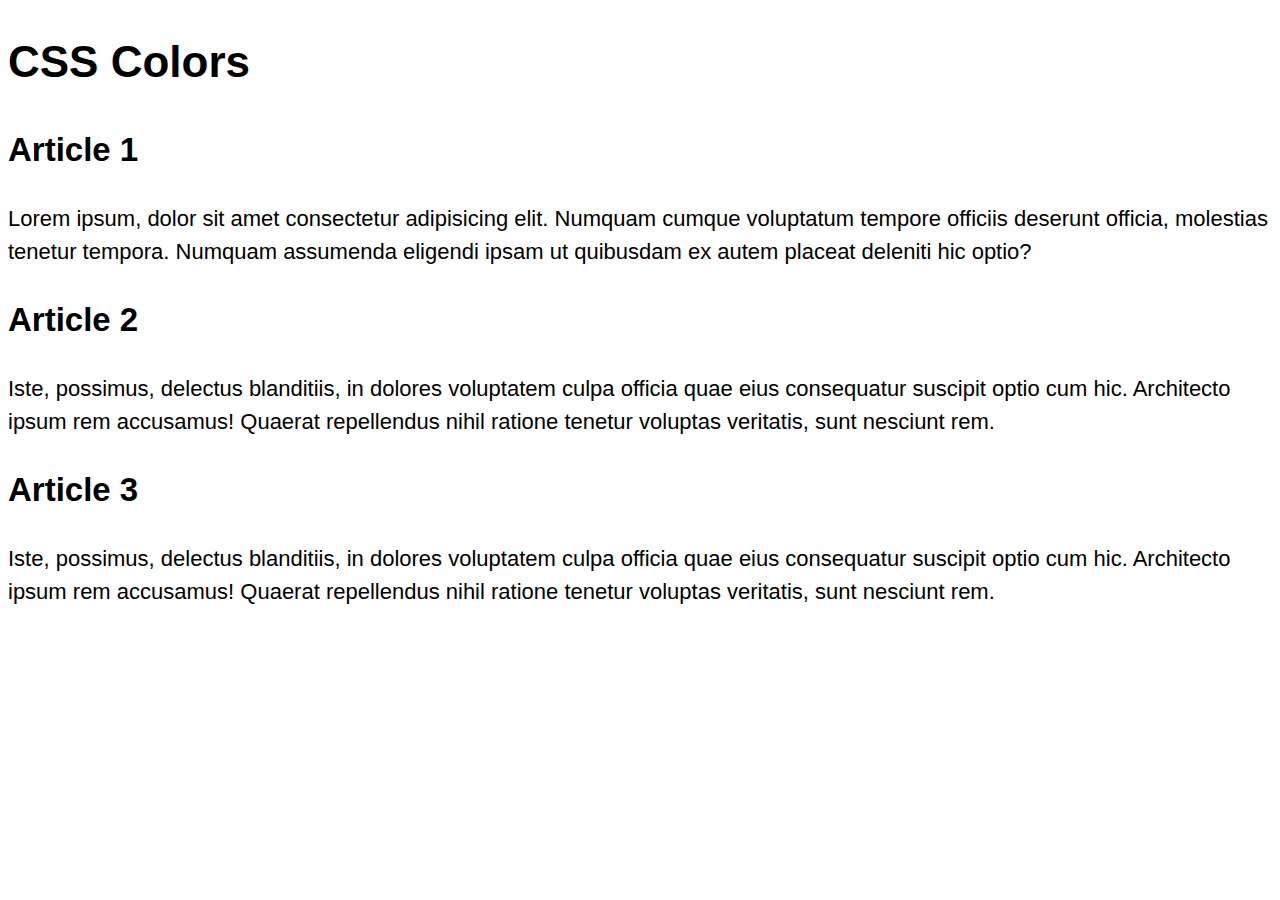
<file: 03_lesson_starter/index.html>
<!DOCTYPE html>
<html lang="en">

<head>
    <meta charset="UTF-8">
    <meta http-equiv="X-UA-Compatible" content="IE=edge">
    <meta name="viewport" content="width=device-width, initial-scale=1.0">
    <title>Document</title>
    <link rel="stylesheet" href="css/style.css">
</head>

<body>
    <header>
        <h1>CSS Colors</h1>
    </header>
    <main>
        <article>
            <h2>Article 1</h2>
            <p class="one">Lorem ipsum, dolor sit amet consectetur adipisicing elit. Numquam cumque voluptatum tempore
                officiis
                deserunt
                officia, molestias tenetur tempora. Numquam assumenda eligendi ipsam ut quibusdam ex autem placeat
                deleniti
                hic optio?</p>
        </article>
        <article>
            <h2>Article 2</h2>
            <p class="two">Iste, possimus, delectus blanditiis, in dolores voluptatem culpa officia quae
                eius
                consequatur
                suscipit optio
                cum hic. Architecto ipsum rem accusamus! Quaerat repellendus <span>nihil</span> ratione tenetur voluptas
                veritatis,
                sunt
                nesciunt rem.</p>
        </article>
        <article>
            <h2>Article 3</h2>
            <p class="three">Iste, possimus, delectus blanditiis, in dolores voluptatem culpa officia quae eius
                consequatur
                suscipit optio
                cum hic. Architecto <span>ipsum</span> rem accusamus! Quaerat repellendus nihil ratione tenetur voluptas
                veritatis,
                sunt
                nesciunt rem.</p>
        </article>
    </main>
</body>

</html>
</file>
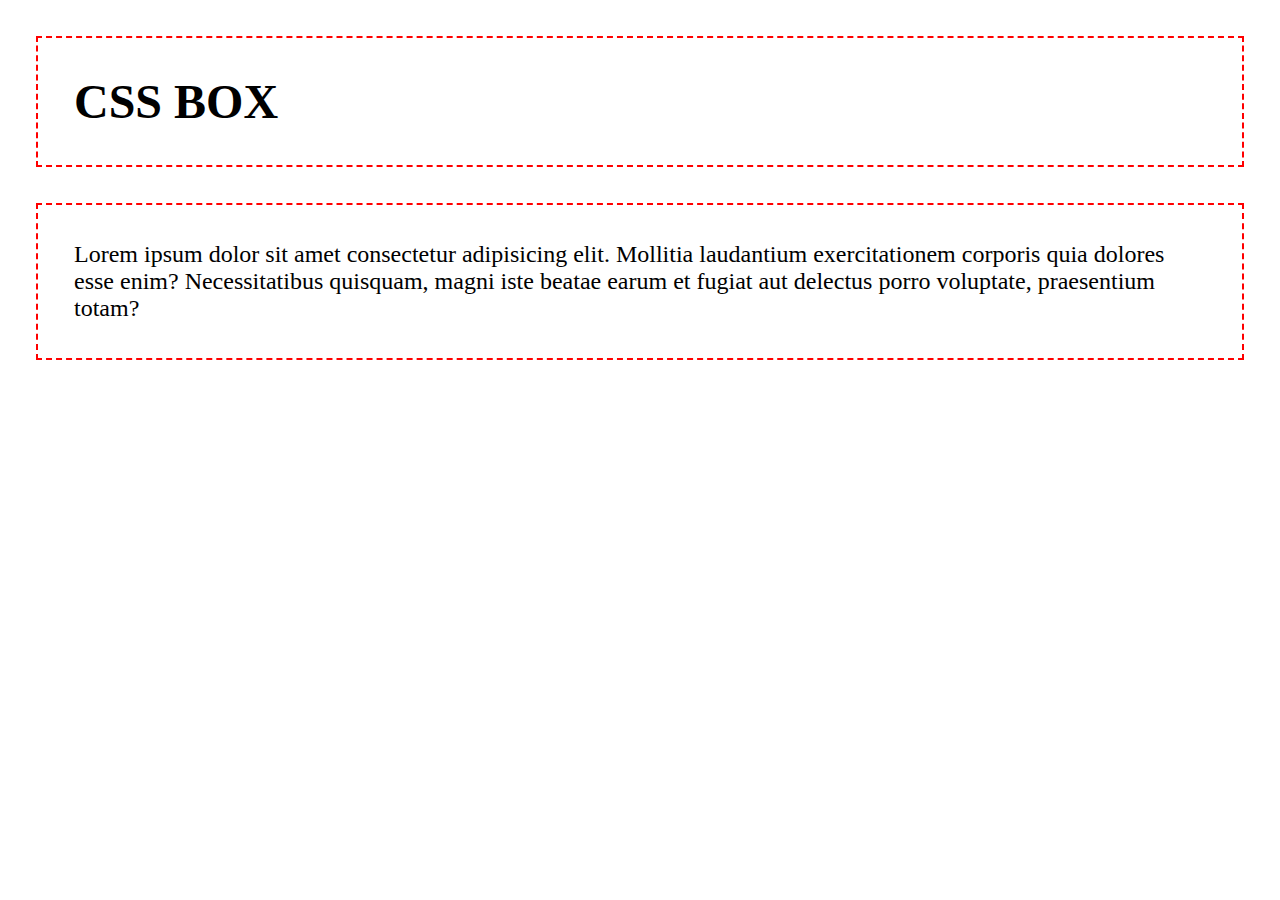
<file: 05_lesson_starter/index.html>
<!DOCTYPE html>
<html lang="en">

<head>
    <meta charset="UTF-8">
    <meta http-equiv="X-UA-Compatible" content="IE=edge">
    <meta name="viewport" content="width=device-width, initial-scale=1.0">
    <title>Document</title>
    <link rel="stylesheet" href="css/style.css">
</head>

<body>
    <header class='container'>
        <h1>CSS BOX</h1>
    </header>
    <main class='container'>
        <p>Lorem ipsum dolor sit amet consectetur adipisicing elit. Mollitia laudantium exercitationem corporis quia
            dolores esse enim? Necessitatibus quisquam, magni iste beatae earum et fugiat aut delectus porro voluptate,
            praesentium totam?</p>

    </main>
</body>

</html>
</file>
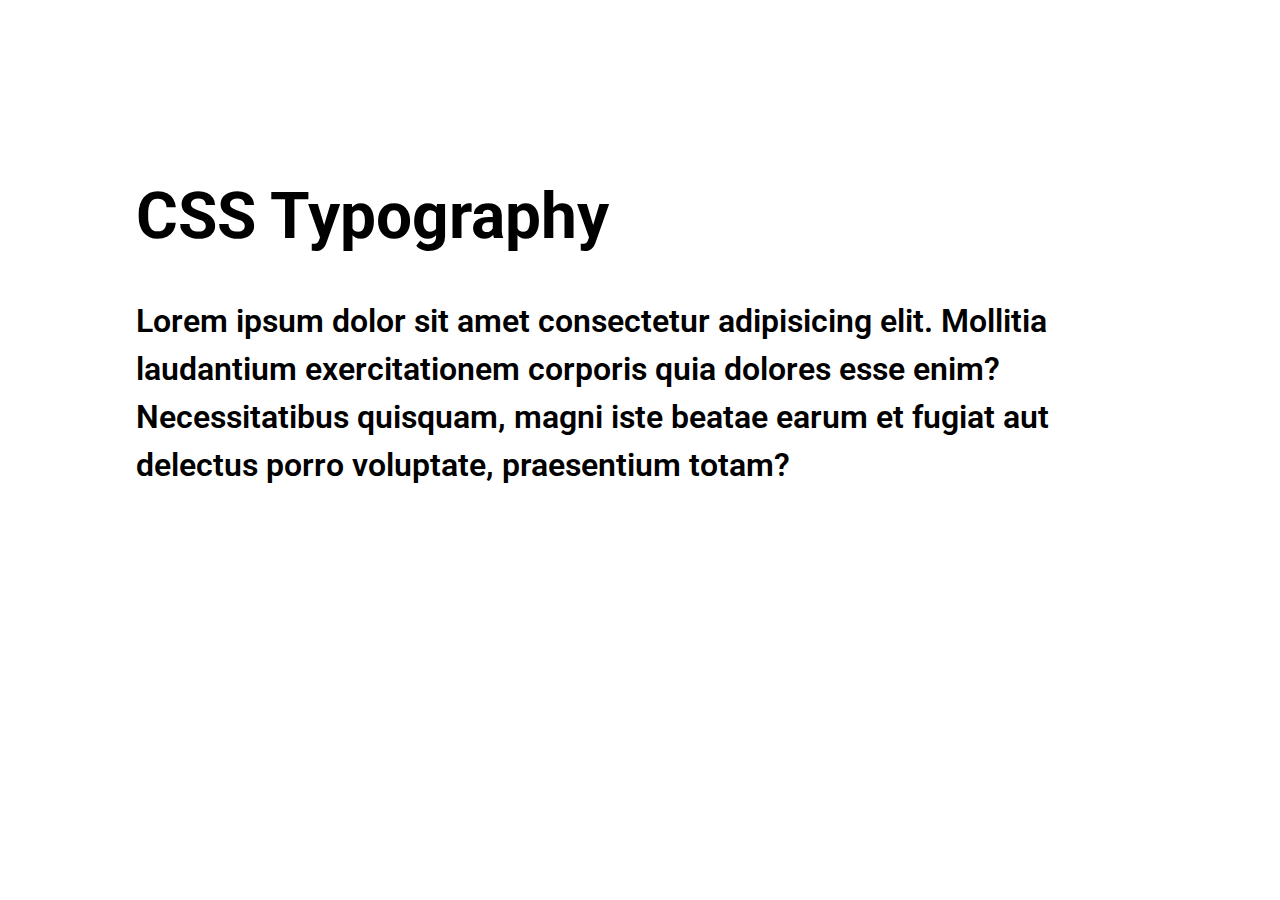
<file: 06_lesson_starter/index.html>
<!DOCTYPE html>
<html lang="en">
	<head>
		<meta charset="UTF-8" />
		<meta http-equiv="X-UA-Compatible" content="IE=edge" />
		<meta name="viewport" content="width=device-width, initial-scale=1.0" />
		<title>Document</title>
		<link rel="preconnect" href="https://fonts.googleapis.com" />
		<link rel="preconnect" href="https://fonts.gstatic.com" crossorigin />
		<link
			href="https://fonts.googleapis.com/css2?family=Roboto:wght@100;400;700&display=swap"
			rel="stylesheet"
		/>
		<link rel="stylesheet" href="css/style.css" />
	</head>

	<body>
		<header>
			<h1>CSS Typography</h1>
		</header>
		<main>
			<p>
				Lorem ipsum dolor sit amet consectetur adipisicing elit. Mollitia laudantium exercitationem
				corporis quia dolores esse enim? Necessitatibus quisquam, magni iste beatae earum et fugiat
				aut delectus porro voluptate, praesentium totam?
			</p>

			<!--  <form>
            <label for="name">Name:</label>
            <input id="name" type="text" placeholder="Your Name" />
            <button>Submit</button>
        </form> -->
		</main>
	</body>
</html>
</file>
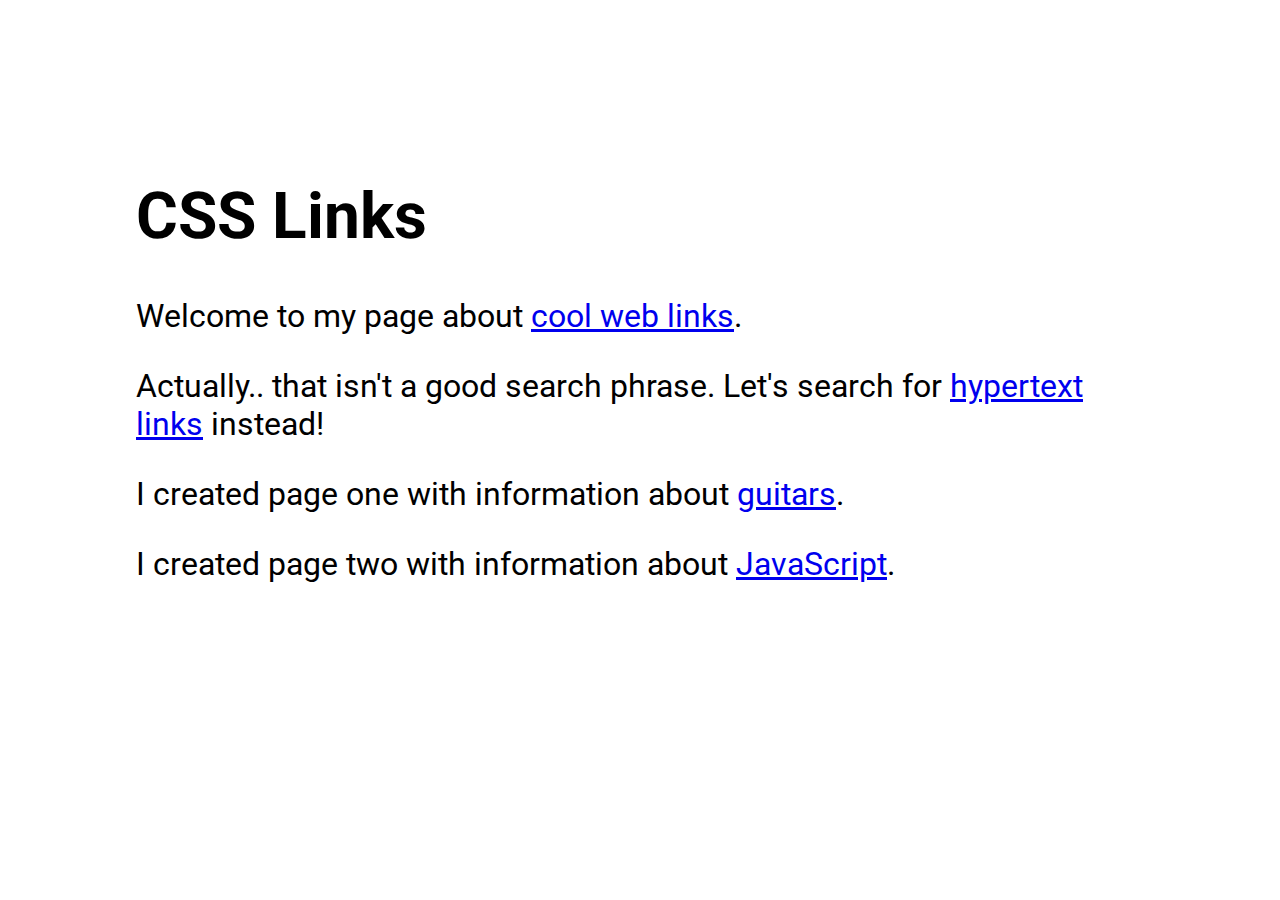
<file: 07_lesson_starter/index.html>
<!DOCTYPE html>
<html lang="en">

<head>
    <meta charset="UTF-8">
    <meta http-equiv="X-UA-Compatible" content="IE=edge">
    <meta name="viewport" content="width=device-width, initial-scale=1.0">
    <title>CSS Links</title>
    <link rel="stylesheet" href="css/style.css">
</head>

<body>
    <header>
        <h1>CSS Links</h1>
    </header>
    <main>
        <p>Welcome to my page about <a href="https://www.google.com/search?q=+web+links">cool web links</a>.</p>

        <p>Actually.. that isn&apos;t a good search phrase. Let's search for <a
                href="https://www.google.com/search?q=hypertext+links">hypertext links</a> instead!</p>

        <p>I created page one with information about <a href="one.html">guitars</a>.</p>

        <p>I created page two with information about <a href="two.html">JavaScript</a>.</p>
    </main>
</body>

</html>
</file>
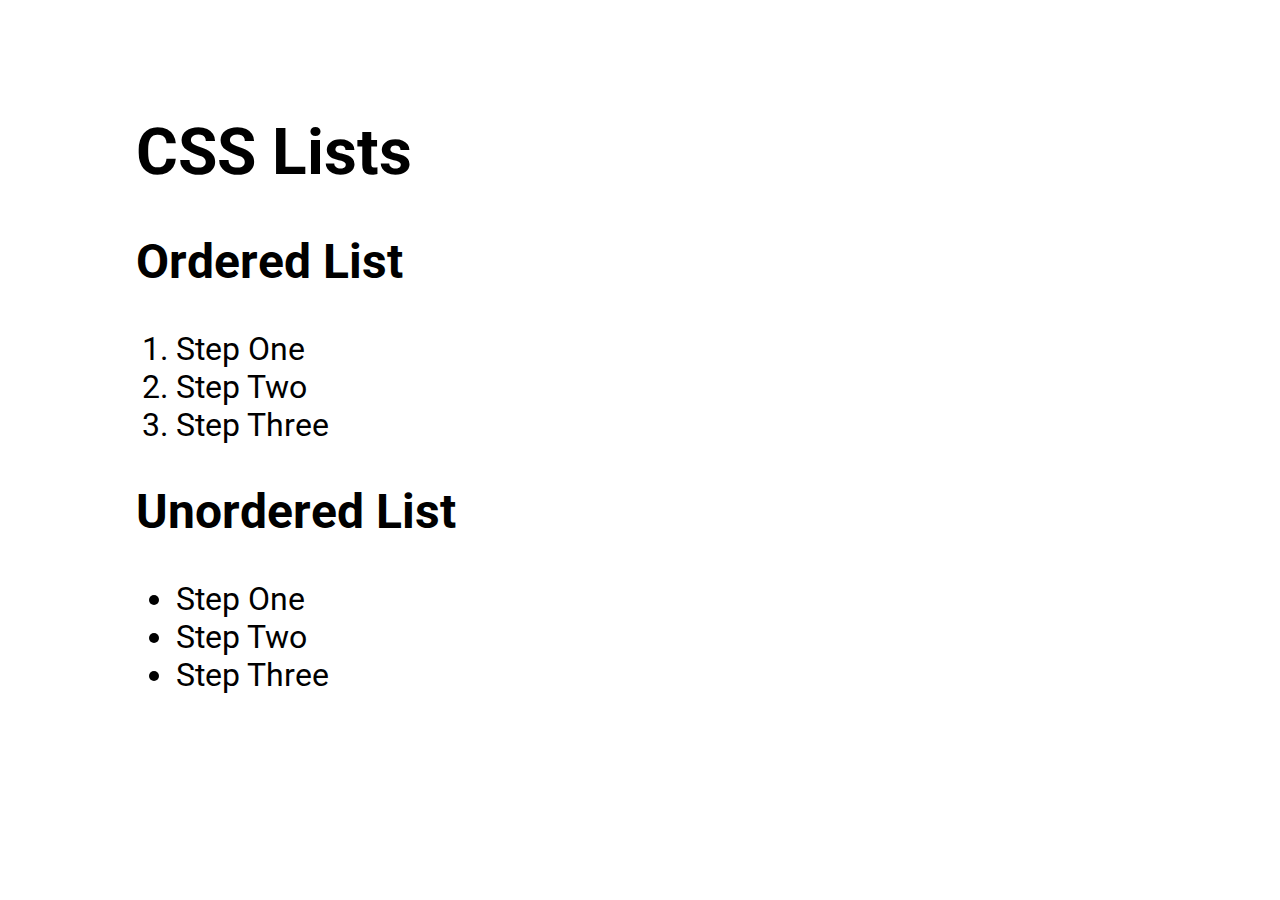
<file: 08_lesson_starter/index.html>
<!DOCTYPE html>
<html lang="en">

<head>
    <meta charset="UTF-8">
    <meta http-equiv="X-UA-Compatible" content="IE=edge">
    <meta name="viewport" content="width=device-width, initial-scale=1.0">
    <title>CSS Lists</title>
    <link rel="stylesheet" href="css/style.css">
</head>

<body>
    <header>
        <h1>CSS Lists</h1>
    </header>
    <main>
        <article>
            <h2>Ordered List</h2>
            <ol>
                <li>Step One</li>
                <li>Step Two</li>
                <li>Step Three</li>
            </ol>
        </article>
        <article>
            <h2>Unordered List</h2>
            <ul>
                <li>Step One</li>
                <li>Step Two</li>
                <li>Step Three</li>
            </ul>
        </article>
    </main>
</body>

</html>
</file>
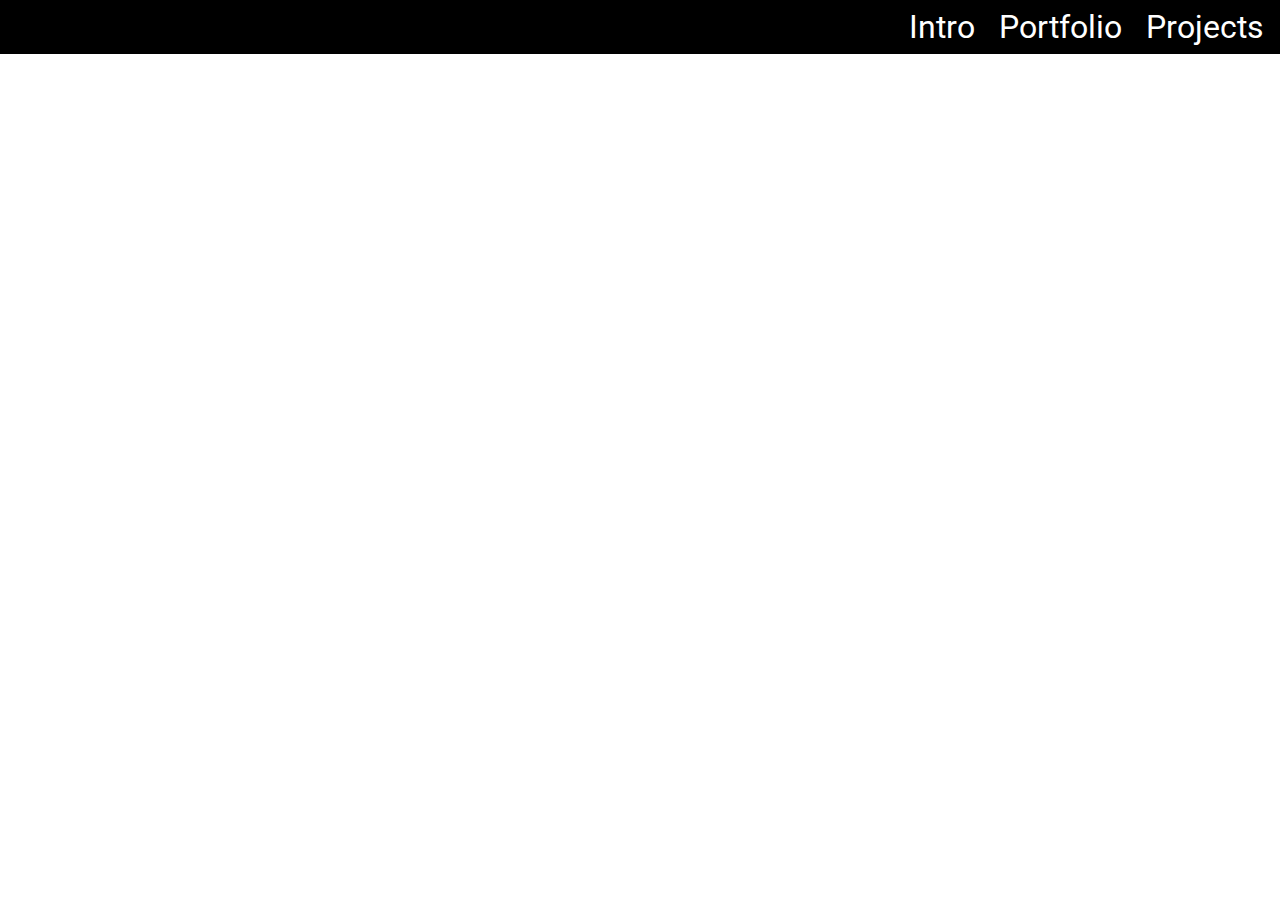
<file: 10_lesson_starter/index.html>
<!DOCTYPE html>
<html lang="en">
	<head>
		<meta charset="UTF-8" />
		<meta http-equiv="X-UA-Compatible" content="IE=edge" />
		<meta name="viewport" content="width=device-width, initial-scale=1.0" />
		<title>CSS Display</title>
		<link rel="stylesheet" href="css/style.css" />
	</head>

	<body>
		<main>
			<!--  <p>This is a paragraph.</p>
        <p>This is <span class="opposite">another</span> paragraph.</p>
 -->
			<nav>
				<ul>
					<li><a href="#">Intro</a></li>
					<li><a href="#">Portfolio</a></li>
					<li><a href="#">Projects</a></li>
				</ul>
			</nav>
		</main>
	</body>
</html>
</file>
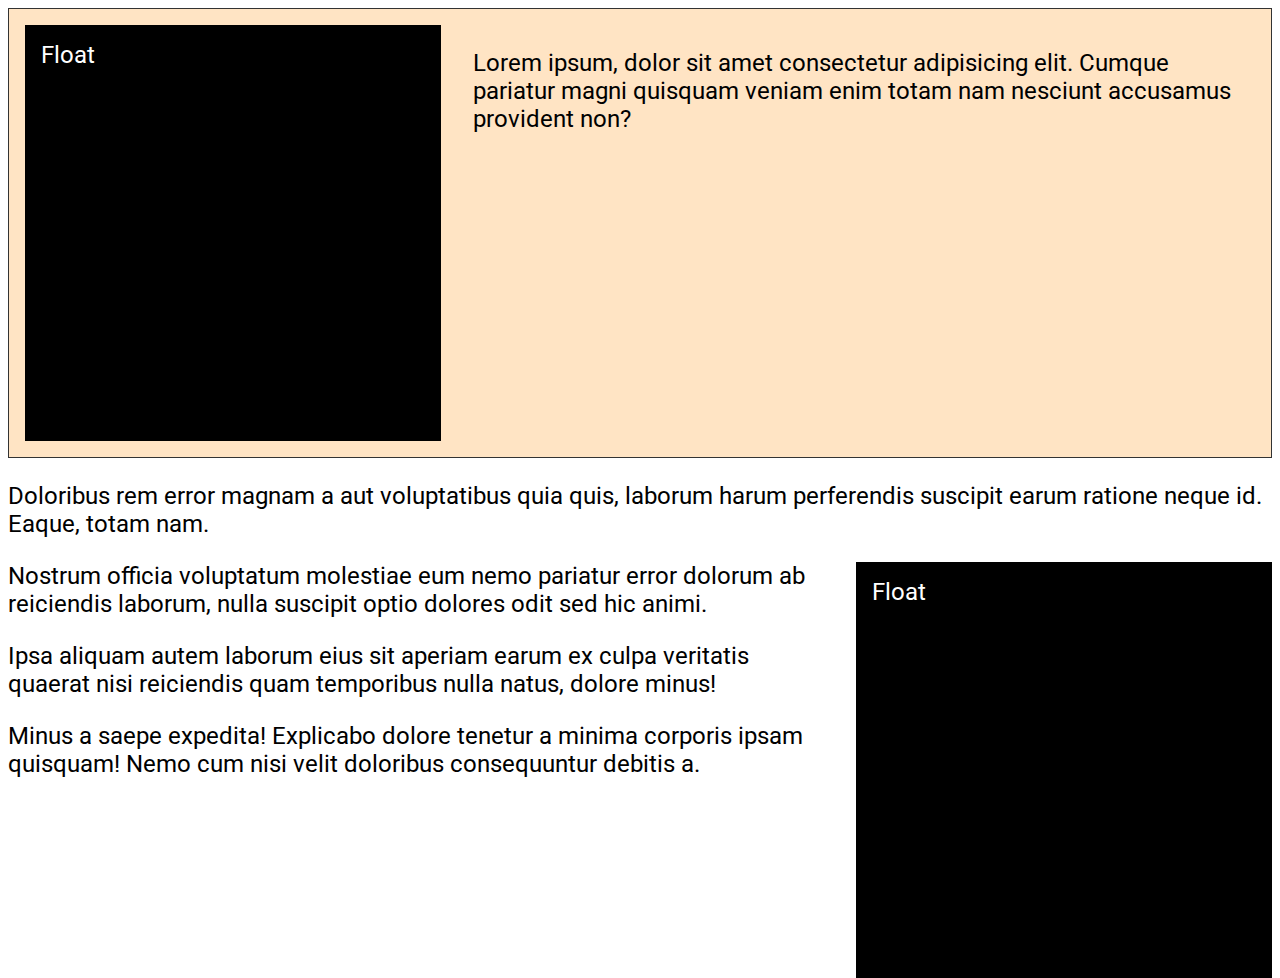
<file: 11_lesson_starter/index.html>
<!DOCTYPE html>
<html lang="en">
	<head>
		<meta charset="UTF-8" />
		<meta http-equiv="X-UA-Compatible" content="IE=edge" />
		<meta name="viewport" content="width=device-width, initial-scale=1.0" />
		<title>CSS Floats</title>
		<link rel="stylesheet" href="css/style.css" />
	</head>

	<body>
		<section>
			<div class="block left">Float</div>
			<p>
				Lorem ipsum, dolor sit amet consectetur adipisicing elit. Cumque pariatur magni quisquam
				veniam enim totam nam nesciunt accusamus provident non?
			</p>
		</section>
			<div class="clear"></div>
		<p>
			Doloribus rem error magnam a aut voluptatibus quia quis, laborum harum perferendis suscipit earum
			ratione neque id. Eaque, totam nam.
		</p>
		<div class="block right">Float</div>
		<p>
			Nostrum officia voluptatum molestiae eum nemo pariatur error dolorum ab reiciendis laborum, nulla
			suscipit optio dolores odit sed hic animi.
		</p>
		<p>
			Ipsa aliquam autem laborum eius sit aperiam earum ex culpa veritatis quaerat nisi reiciendis quam
			temporibus nulla natus, dolore minus!
		</p>
		<p>
			Minus a saepe expedita! Explicabo dolore tenetur a minima corporis ipsam quisquam! Nemo cum nisi
			velit doloribus consequuntur debitis a.
		</p>
	</body>
</html>
</file>
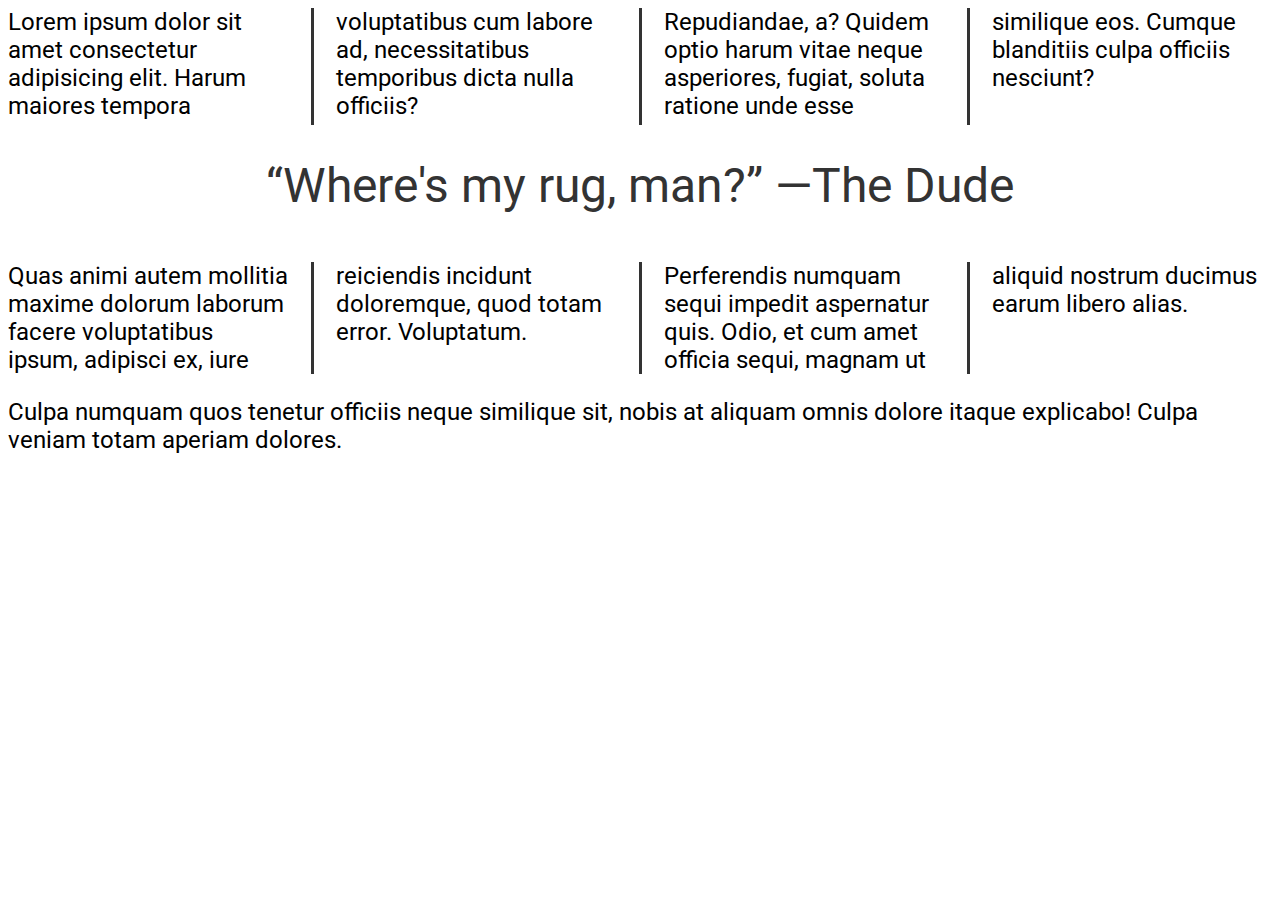
<file: 12_lesson_starter/index.html>
<!DOCTYPE html>
<html lang="en">
	<head>
		<meta charset="UTF-8" />
		<meta http-equiv="X-UA-Compatible" content="IE=edge" />
		<meta name="viewport" content="width=device-width, initial-scale=1.0" />
		<title>CSS Columns</title>
		<link rel="stylesheet" href="css/style.css" />
	</head>

	<body>
		<section class='columns'>
			<p>
				Lorem ipsum dolor sit amet consectetur adipisicing elit. Harum maiores tempora voluptatibus
				cum labore ad, necessitatibus temporibus dicta nulla officiis?
			</p>
			<p>
				Repudiandae, a? Quidem optio harum vitae neque asperiores, fugiat, soluta ratione unde esse
				similique eos. Cumque blanditiis culpa officiis nesciunt?
			</p>
            <!-- <h2>Next Topic</h2> -->
            <p class='quote'>&#8220;Where's my rug, man?&#8221; <span class='nowrap'> &#8212;The Dude</span></p>
			<p>
				Quas animi autem mollitia maxime dolorum laborum facere voluptatibus ipsum, adipisci ex, iure
				reiciendis incidunt doloremque, quod totam error. Voluptatum.
			</p>
			<p>
				Perferendis numquam sequi impedit aspernatur quis. Odio, et cum amet officia sequi, magnam ut
				aliquid nostrum ducimus earum libero alias.
			</p>
		</section>
		<p>
			Culpa numquam quos tenetur officiis neque similique sit, nobis at aliquam omnis dolore itaque
			explicabo! Culpa veniam totam aperiam dolores.
		</p>
	</body>
</html>
</file>
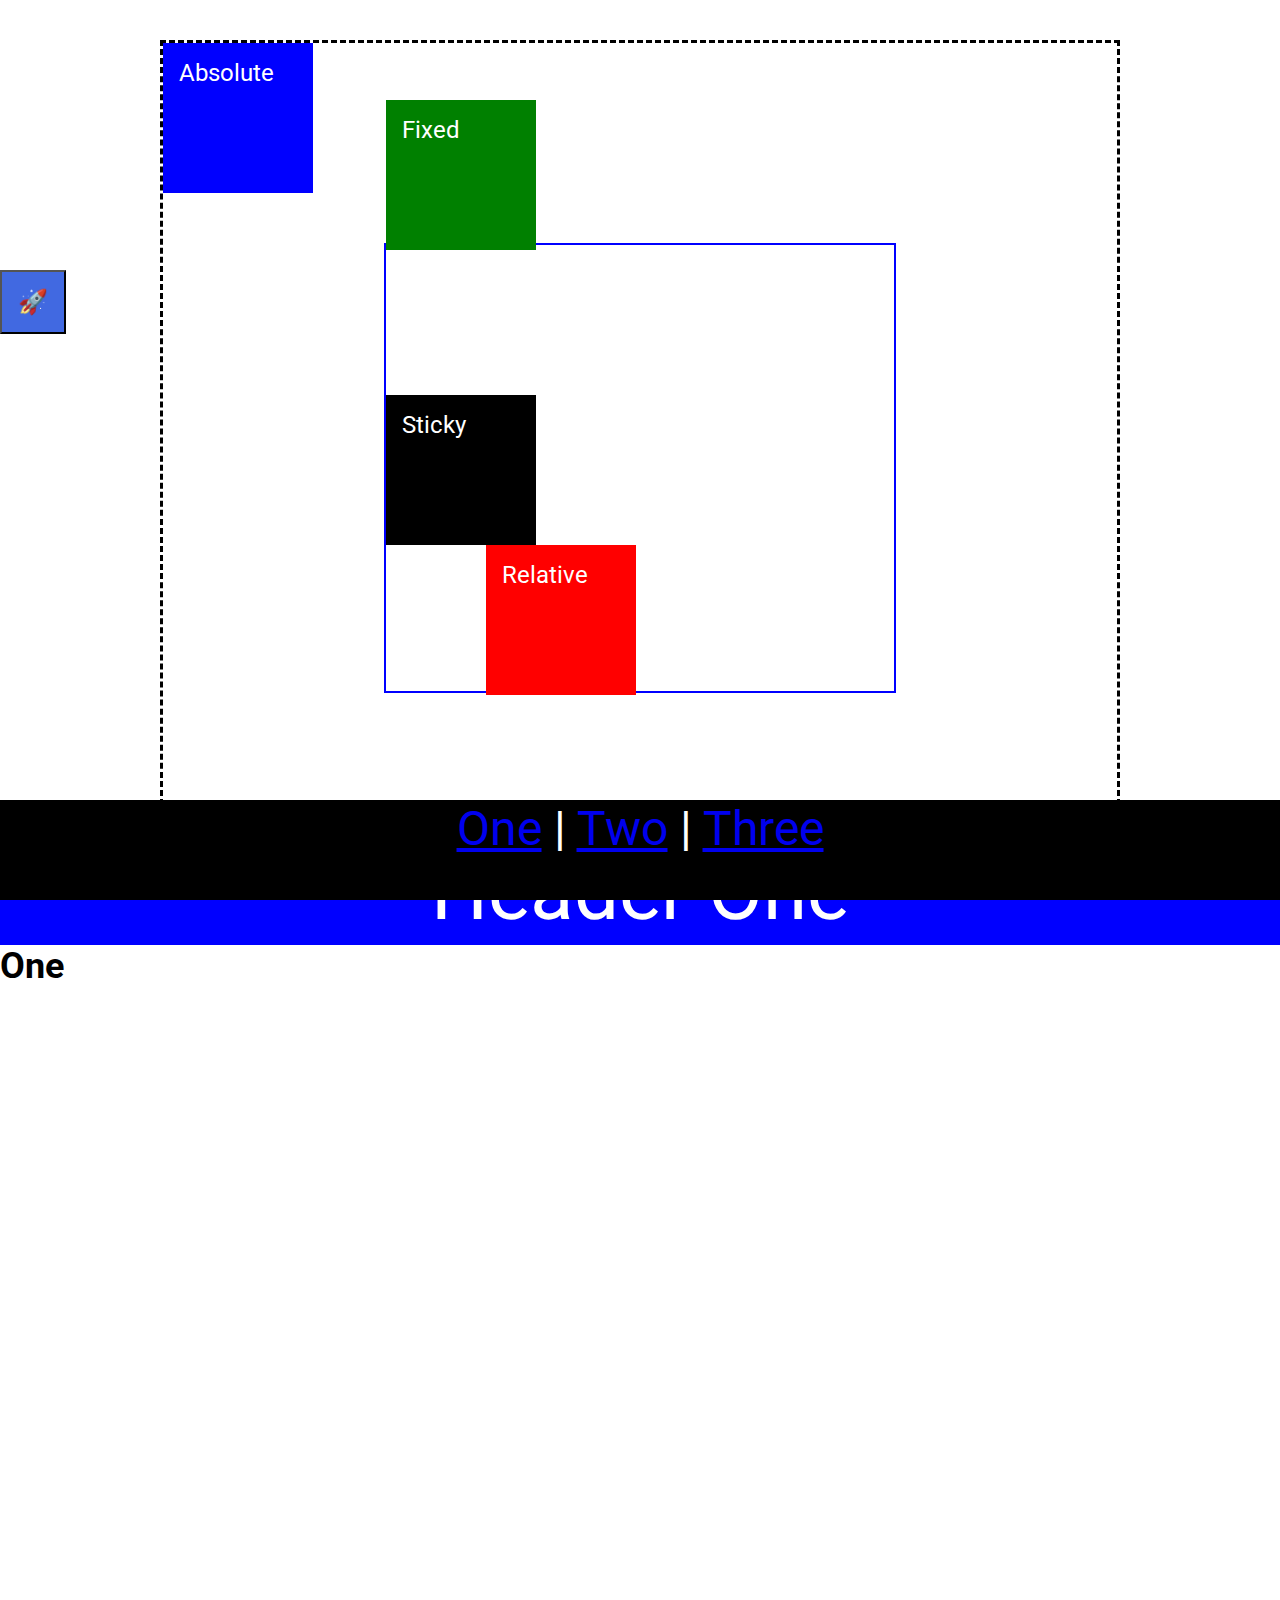
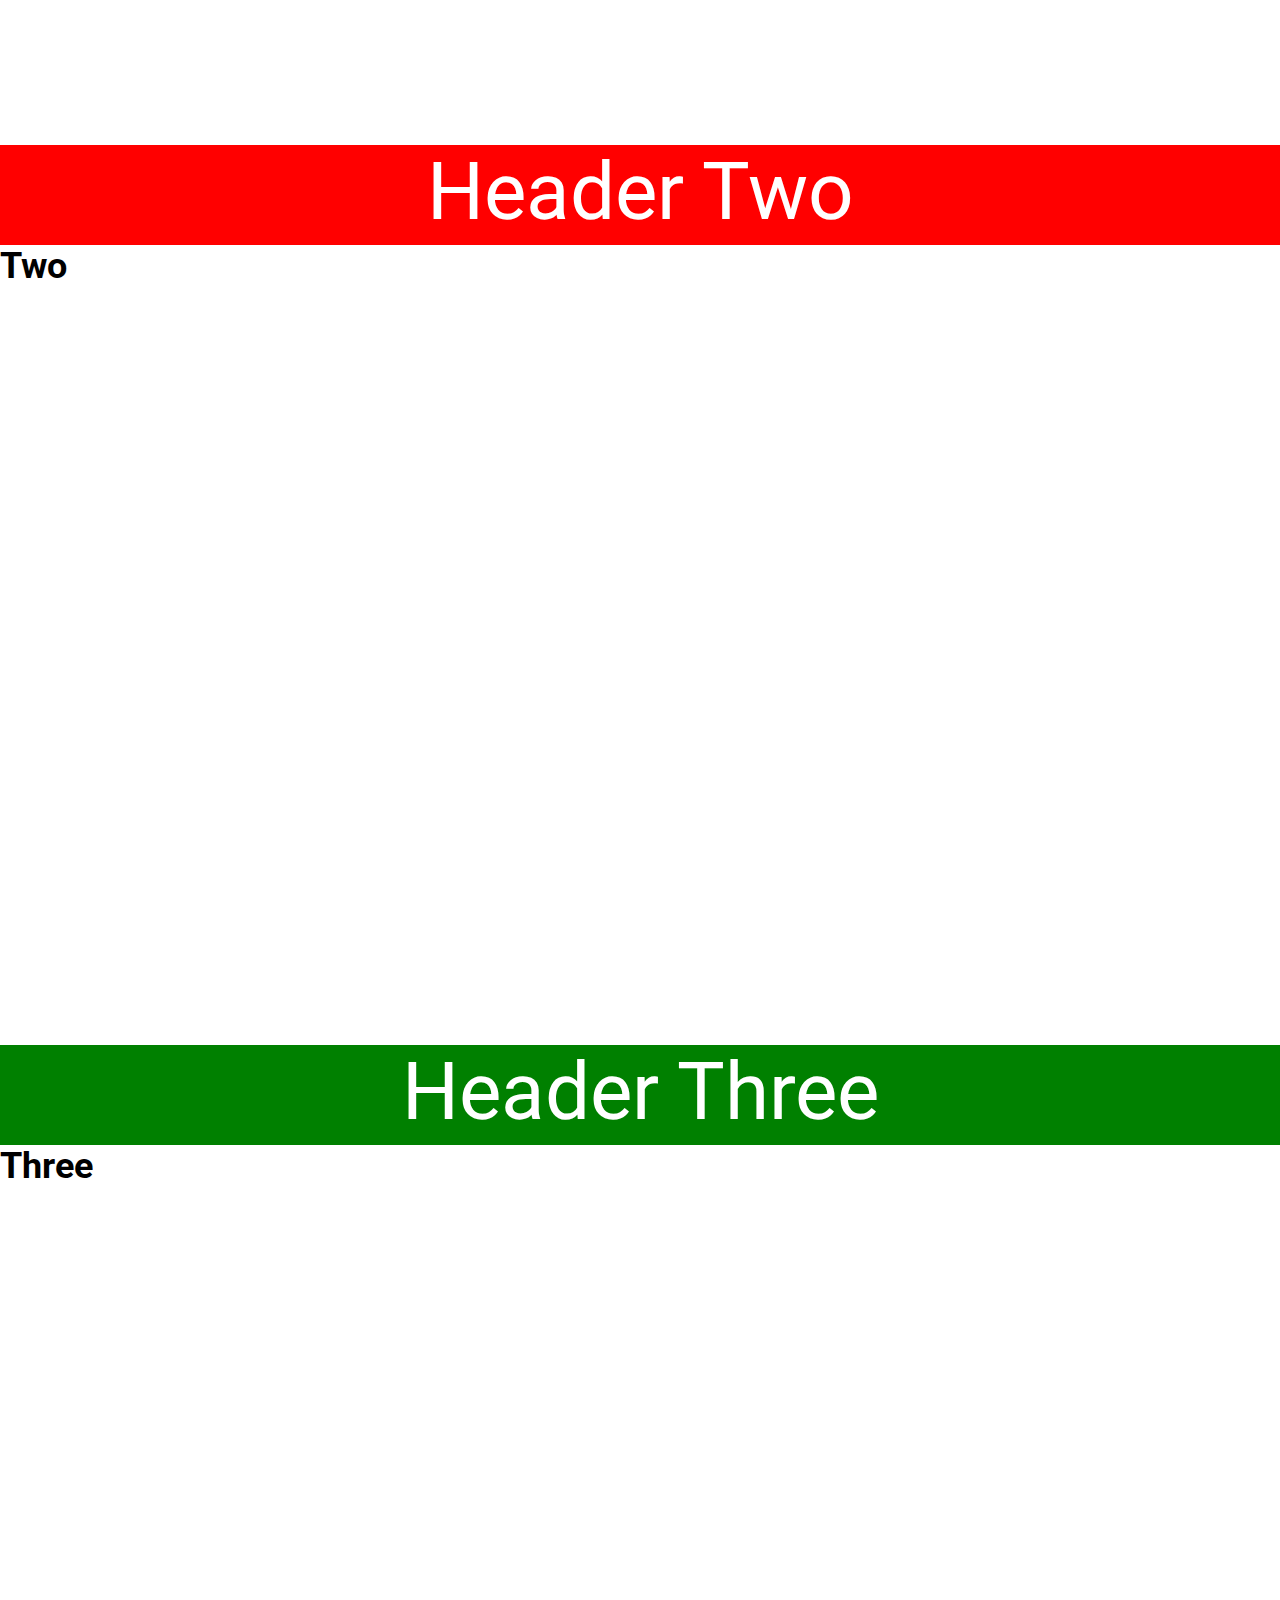
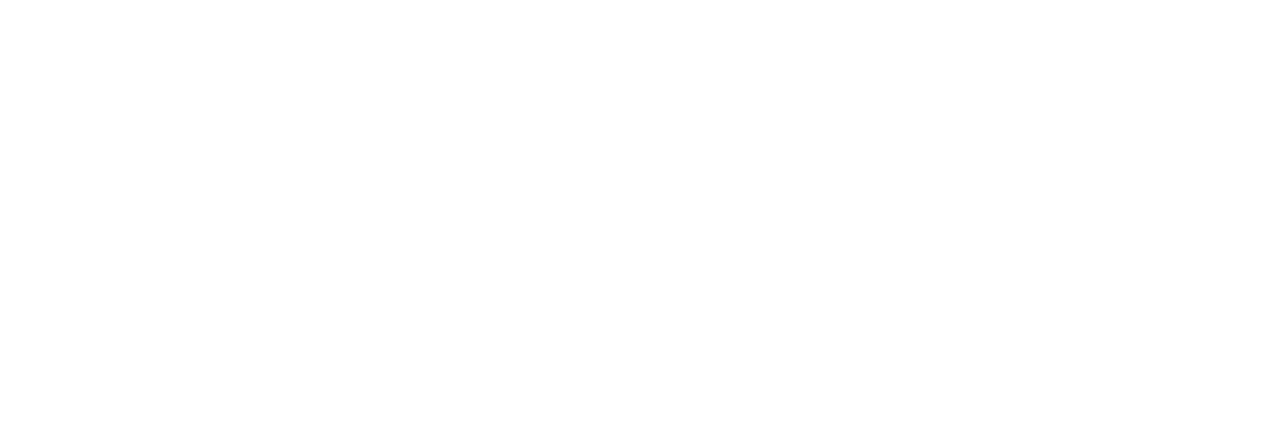
<file: 13_lesson/index.html>
<!DOCTYPE html>
<html lang="en">

<head>
    <meta charset="UTF-8">
    <meta http-equiv="X-UA-Compatible" content="IE=edge">
    <meta name="viewport" content="width=device-width, initial-scale=1.0">
    <title>CSS Position</title>
    <link rel="stylesheet" href="css/style.css">
</head>

<body>
    <div class="outer-container">
        <div class="inner-container">
            <div class="box absolute">
                <p>Absolute</p>
            </div>
            <div class="box relative">
                <p>Relative</p>
            </div>
            <div class="box fixed">
                <p>Fixed</p>
            </div>
            <div class="box sticky">
                <p>Sticky</p>
            </div>
        </div>
    </div>
    <button class="social">🚀</button>
    <section id="one">
        <header class="blue">Header One</header>
        <h2>One</h2>
    </section>
    <section id="two">
        <header class="red">Header Two</header>
        <h2>Two</h2>
    </section>
    <section id="three">
        <header class="green">Header Three</header>
        <h2>Three</h2>
    </section>
    <footer>
        <a href="#one">One</a> | 
        <a href="#two">Two</a> | 
        <a href="#three">Three</a>
    </footer>
</body>

</html>
</file>
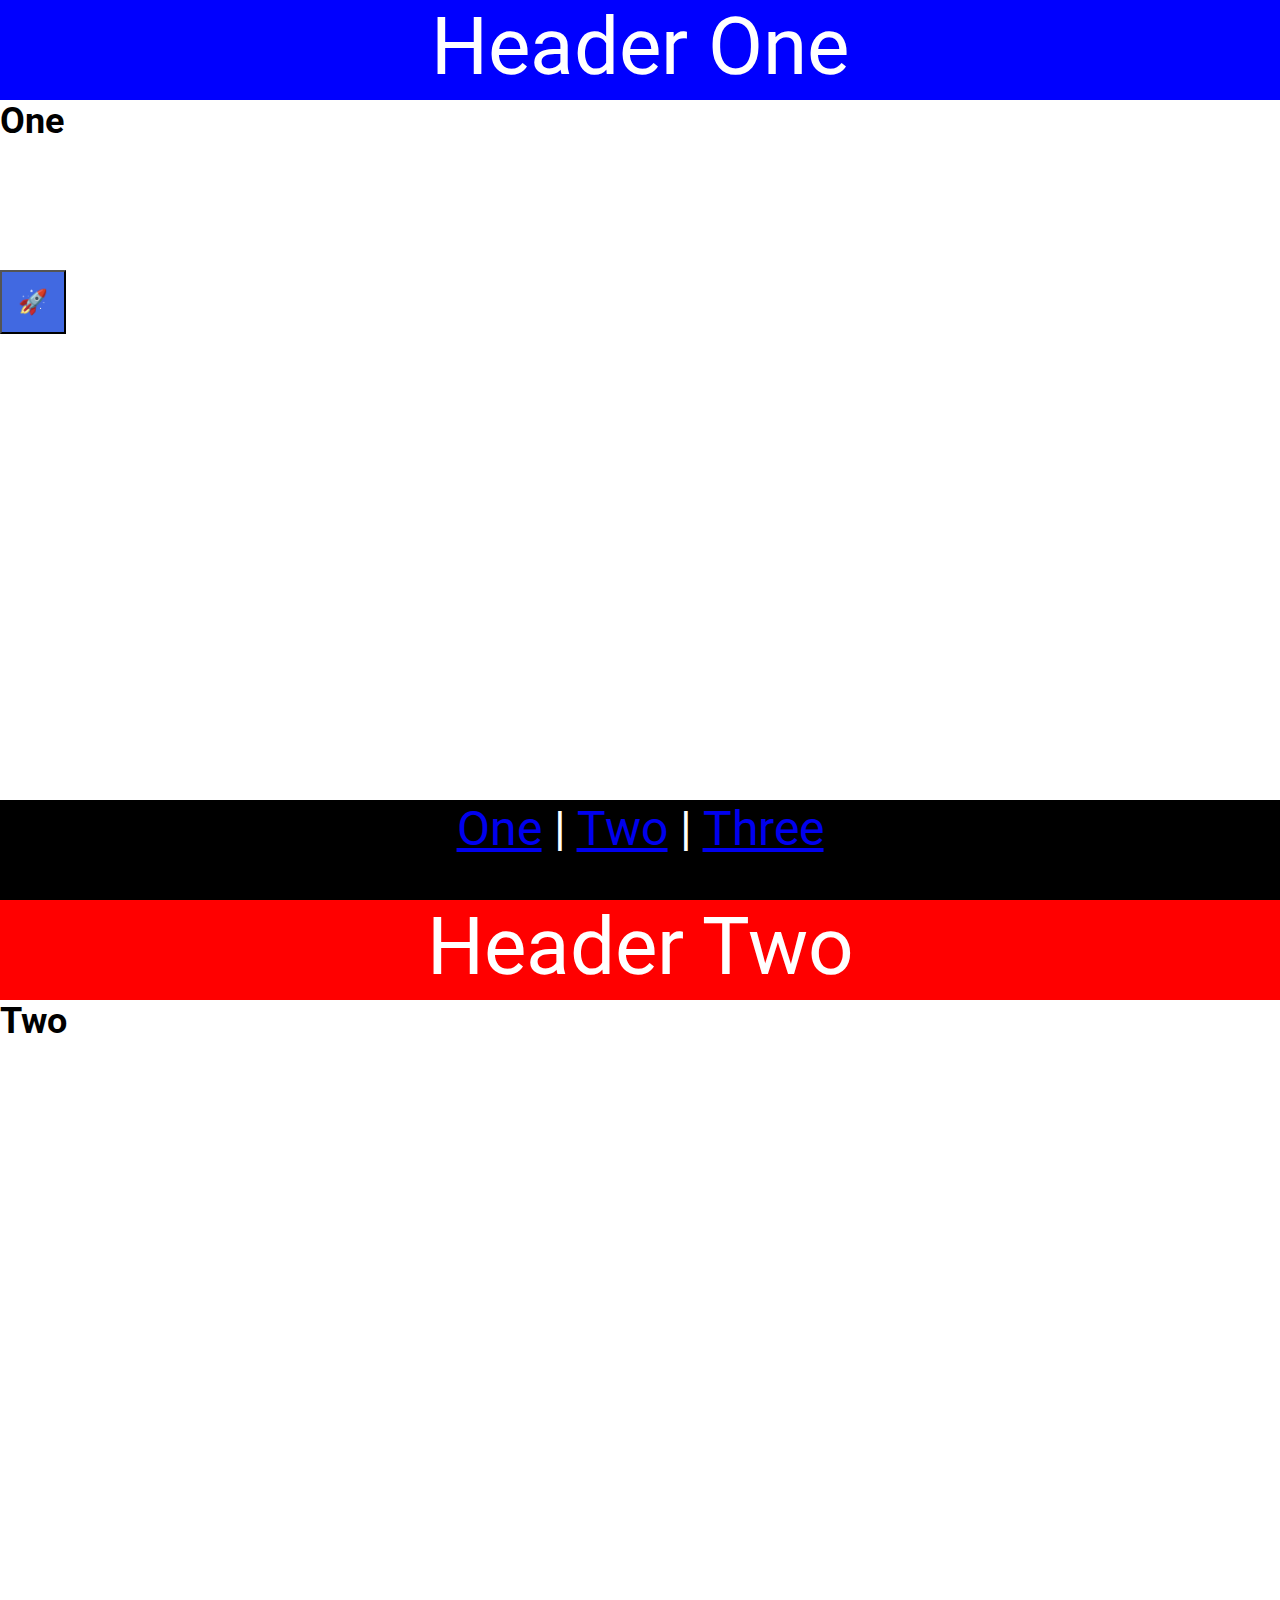
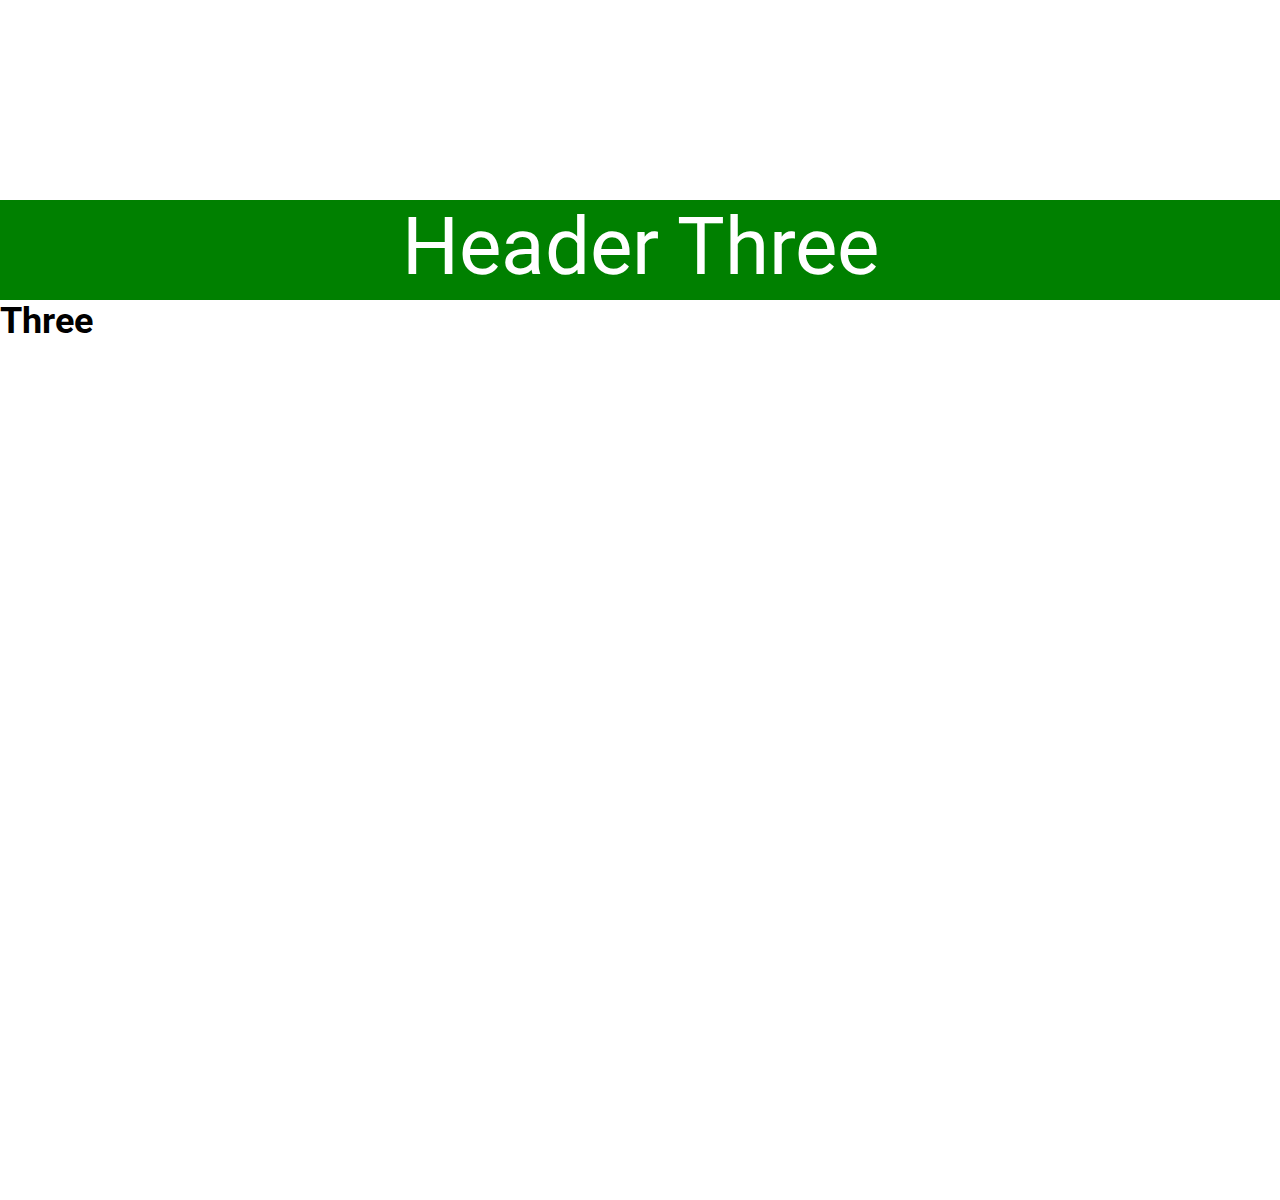
<file: 13_lesson_starter/index.html>
<!DOCTYPE html>
<html lang="en">

<head>
    <meta charset="UTF-8">
    <meta http-equiv="X-UA-Compatible" content="IE=edge">
    <meta name="viewport" content="width=device-width, initial-scale=1.0">
    <title>CSS Position</title>
    <link rel="stylesheet" href="css/style.css">
</head>

<body>
    <!-- <div class="outer-container">
        <div class="inner-container">
            <div class="box absolute">
                <p>Absolute</p>
            </div>
            <div class="box relative">
                <p>Relative</p>
            </div>
            <div class="box fixed">
                <p>Fixed</p>
            </div>
            <div class="box sticky">
                <p>Sticky</p>
            </div>
        </div>
    </div> -->
    <button class="social">🚀</button>
    <section id="one">
        <header class="blue">Header One</header>
        <h2>One</h2>
    </section>
    <section id="two">
        <header class="red">Header Two</header>
        <h2>Two</h2>
    </section>
    <section id="three">
        <header class="green">Header Three</header>
        <h2>Three</h2>
    </section>
    <footer>
        <a href="#one">One</a> | 
        <a href="#two">Two</a> | 
        <a href="#three">Three</a>
    </footer>
</body>

</html>
</file>
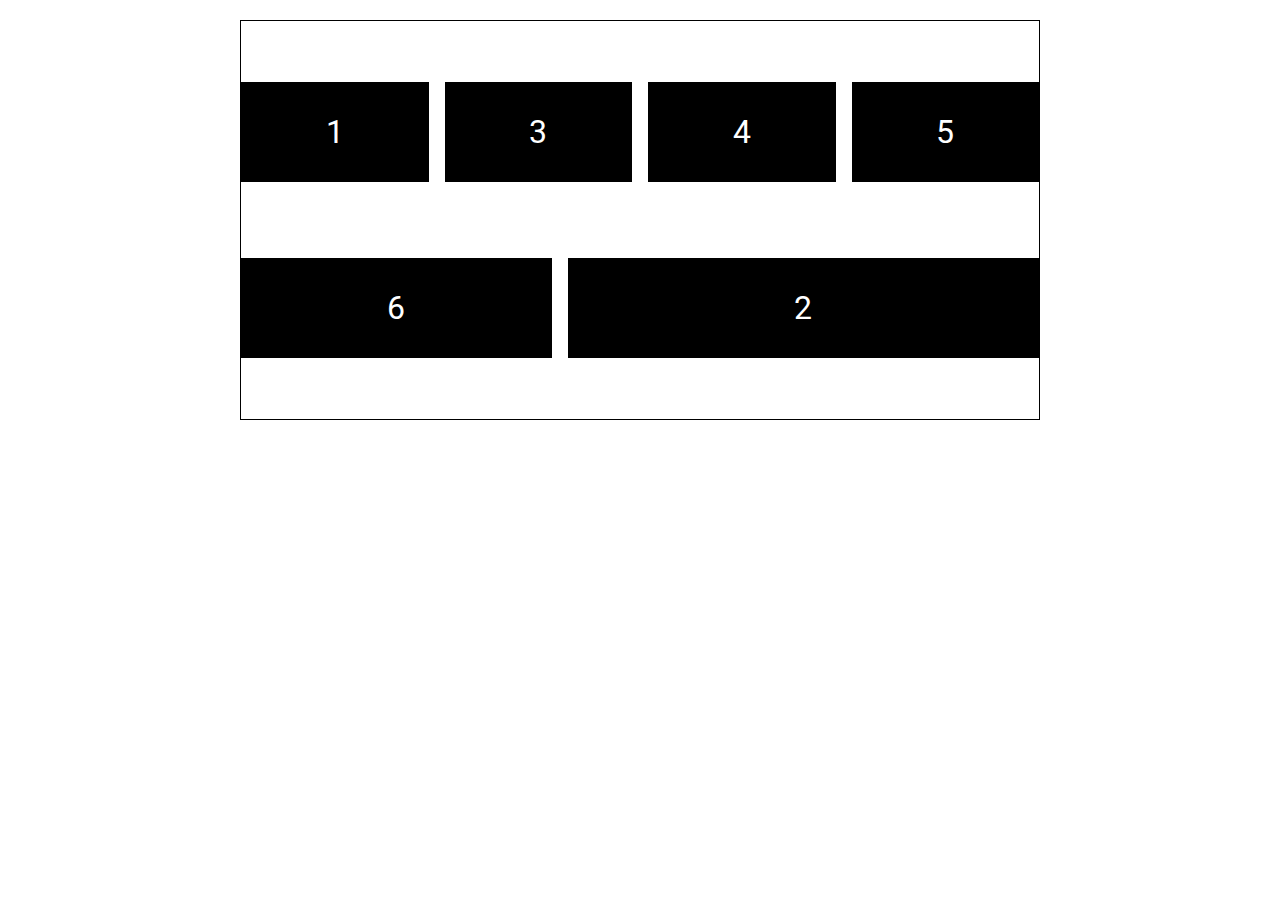
<file: 14_lesson/index.html>
<!DOCTYPE html>
<html lang="en">

<head>
    <meta charset="UTF-8">
    <meta http-equiv="X-UA-Compatible" content="IE=edge">
    <meta name="viewport" content="width=device-width, initial-scale=1.0">
    <title>CSS Flexbox</title>
    <link rel="stylesheet" href="css/style.css">
</head>

<body>
   <main class="container">
        <div class="box">1</div>
        <div class="box">2</div>
        <div class="box">3</div>
        <div class="box">4</div>
        <div class="box">5</div>
        <div class="box">6</div>
   </main>
</body>

</html>
</file>
<file: 03_lesson_starter/css/style.css>
body {
    font-size: 22px;
    font-family: Arial, Helvetica, sans-serif;
    line-height: 1.5;
}
</file>
<file: 06_lesson_starter/css/style.css>
body {
    padding: 10%;
    font-size: 2rem;
    /* ele aplicou em todo mundo a fonte 2rem */
    /* no entanto no input e no button não aplicou? */
    /* colocando font-size: inherit no input, ele pega */
    font-family: Roboto;
}

/* input, button {
    font-size: inherit;
} */

p {
    line-height: 1.5;
    font-weight: 600;
}
</file>
<file: 07_lesson_starter/css/style.css>
@import url('https://fonts.googleapis.com/css2?family=Roboto&display=swap');

body {
    padding: 10%;
    font-size: 2rem;
    font-family: 'Roboto', sans-serif;
}
</file>
<file: 08_lesson_starter/css/style.css>
@import url("https://fonts.googleapis.com/css2?family=Roboto&display=swap");

body {
  padding: 5% 10%;
  font-size: 2rem;
  font-family: "Roboto", sans-serif;
}
</file>
<file: 10_lesson_starter/css/style.css>
@import url("https://fonts.googleapis.com/css2?family=Roboto&display=swap");

* {
  margin: 0;
  padding: 0;
  box-sizing: border-box;
}

body {
  font-size: 2rem;
  font-family: "Roboto", sans-serif;
}

/* p {
  background-color: lightgray;
}

.opposite {
  display: inline-block;
  background-color: #333;
  color: whitesmoke;
  margin-top: 100px;
  padding: 1rem;
} */

ul {
  list-style-type: none;
  padding: 0.5rem;
  text-align: right;
  background-color: #000;
}

li {
  display: inline-block;
  margin-inline: 0.5rem;
}

li a {
  color: #fff;
  text-decoration: none;
}

li a:hover, li a:focus {
  text-decoration: underline;
}
</file>
<file: 11_lesson_starter/css/style.css>
@import url('https://fonts.googleapis.com/css2?family=Roboto&display=swap');

body {
	font-size: 1.5rem;
	font-family: 'Roboto', sans-serif;
}

.block {
	width: 30vw;
	height: 30vw;
  background-color: black;
  color: #fff;
  padding: 1rem;
}

.left {
  float: left;
  margin-right: 2rem;
}

.right {
  float: right;
  margin-left: 2rem;
}

.clear {
  clear: both;
}

section {
  background-color: bisque;
  border: 1px solid #333;
  padding: 1rem;
  display: flow-root;
}
</file>
<file: 12_lesson_starter/css/style.css>
@import url("https://fonts.googleapis.com/css2?family=Roboto&display=swap");

body {
  font-family: "Roboto", sans-serif;
  font-size: 1.5rem;
}

.columns {
  /* column-count: 4;
  column-width: 250px; */
  columns: 4 250px;
  column-rule: 3px solid #333;
  column-gap: 3rem;
}

.columns p {
  margin-top: 0;
}

.columns h2 {
  margin-top: 0;
  background-color: #333;
  color: #fff;
  padding: 1rem;
  break-inside: avoid;
}

.columns .quote {
  margin-top: 2rem;
  font-size: 3rem;
  text-align: center;
  color: #333;
  column-span: all;
}

.nowrap { 
  white-space: nowrap;
}
</file>
<file: 13_lesson/css/style.css>
@import url("https://fonts.googleapis.com/css2?family=Roboto&family=Lobster&display=swap");

* {
  margin: 0;
  padding: 0;
  box-sizing: border-box;
}

body {
  font-family: "Roboto", sans-serif;
  font-size: 1.5rem;
  min-height: 200vh;
}

.outer-container {
  border: 3px dashed #000;
  width: 75vw;
  height: 85vh;
  margin: 40px auto;
  position: relative;
}

.inner-container {
  border: 2px solid #00f;
  width: 40vw;
  height: 50vh;
  margin: 200px auto;
}

.box {
  width: 150px;
  height: 150px;
  color: #fff;
  padding: 1rem;
}

.absolute {
  background-color: #00f;
  position: absolute;
  top: 0;
  left: 0;
  z-index: 1;
}

.relative {
  background-color: #f00;
  position: relative;
  top: 300px;
  left: 100px;
}

.fixed {
  background-color: green;
  position: fixed;
  top: 100px;
}

.sticky {
  background-color: #000;
  position: sticky;
  top: 0;
}

/*  Remember, how to make things disappear! */

/*//////////////////////////*/

html { scroll-behavior: smooth; }

section {
  height: 100vh;
}

.blue { background-color: #00f;}
.red { background-color: #f00;}
.green { background-color: green;}

header, footer {
  color: #fff;
  text-align: center;
  height: 100px;
}

header {
  position: sticky;
  top: 0;
  font-size: 5rem;
}

footer {
  background-color: #000;
  position: sticky;
  bottom: 0;
  font-size: 3rem;
}

a:visited {
  color: #fff;
}

.social {
  background-color: royalblue;
  color: #fff;
  font-size: inherit;
  padding: 1rem;
  position: fixed;
  top: 30%;
  left: 0;
  z-index: 1;
}
</file>
<file: 13_lesson_starter/css/style.css>
@import url("https://fonts.googleapis.com/css2?family=Roboto&family=Lobster&display=swap");

* {
  margin: 0;
  padding: 0;
  box-sizing: border-box;
}

body {
  font-family: "Roboto", sans-serif;
  font-size: 1.5rem;
  min-height: 200vh;
}

.outer-container {
  border: 3px dashed #000;
  width: 75vw;
  height: 85vh;
  margin: 40px auto;
  position: relative;
}

.inner-container {
  border: 2px solid #00f;
  width: 40vw;
  height: 50vh;
  margin: 200px auto;
}

.box {
  width: 150px;
  height: 150px;
  color: #fff;
  padding: 1rem;
}

.absolute {
  background-color: #00f;
  position: absolute;
  top: 0;
  left: 0;
  z-index: 1;
}

.relative {
  background-color: #f00;
  position: relative;
  top: 400px;
  left: 100px;
}

.fixed {
  background-color: green;
  position: fixed;
  top: 100px;
}

.sticky {
  background-color: #000;
  position: sticky;
  top: 0;
}

/* AQUI PAREMO */

html {
  scroll-behavior: smooth;
}

section {
  height: 100vh;
}

.blue { background-color: #00f;}
.red { background-color: #f00;}
.green { background-color: green;}

header, footer {
  color: #fff;
  text-align: center;
  height: 100px;

}

header {
  position: sticky;
  top: 0;
  font-size: 5rem;
}

footer {
  background-color: #000;
  position: sticky;
  bottom: 0;
  font-size: 3rem;
}

a:visited {
  color: #fff;
}

.social {
  background-color: royalblue;
  color: #fff;
  font-size: inherit;
  padding: 1rem;
  position: fixed;
  top: 30%;
  left: 0;
  z-index: 1;
}
</file>
<file: 14_lesson/css/style.css>
@import url("https://fonts.googleapis.com/css2?family=Roboto&display=swap");

* {
  margin: 0;
  padding: 0;
  box-sizing: border-box;
}

body {
  font-family: "Roboto", sans-serif;
  min-height: 100vh;
  padding: 20px;
}

.container {
  max-width: 800px;
  min-height: 400px;
  margin-inline: auto;
  border: 1px solid #000;
  display: flex;
  gap: 1rem;
  justify-content: center;
  align-items: center;
  flex-flow: row wrap;
  align-content: space-evenly;
} 

.box {
  /* min-width: 100px; */
  height: 100px;
  background-color: #000;
  color: #fff;
  font-size: 2rem;
  padding: 0.5rem;

  display: flex;
  justify-content: center; 
  align-items: center;

  flex: 1 1 150px;
}

.box:nth-child(2) {
  flex: 2 2 150px;
  order: 1;
}
</file>
<file: 05_lesson_starter/css/style.css>
/* RESETING */
* {
    margin: 0;
    padding: 0;
    box-sizing: border-box;     /* não soma a margin junto */
}

.container {
    border: 2px dashed red;
    font-size: 1.5rem;
    margin: 1.5em;
    padding: 1.5em;
}
</file>
